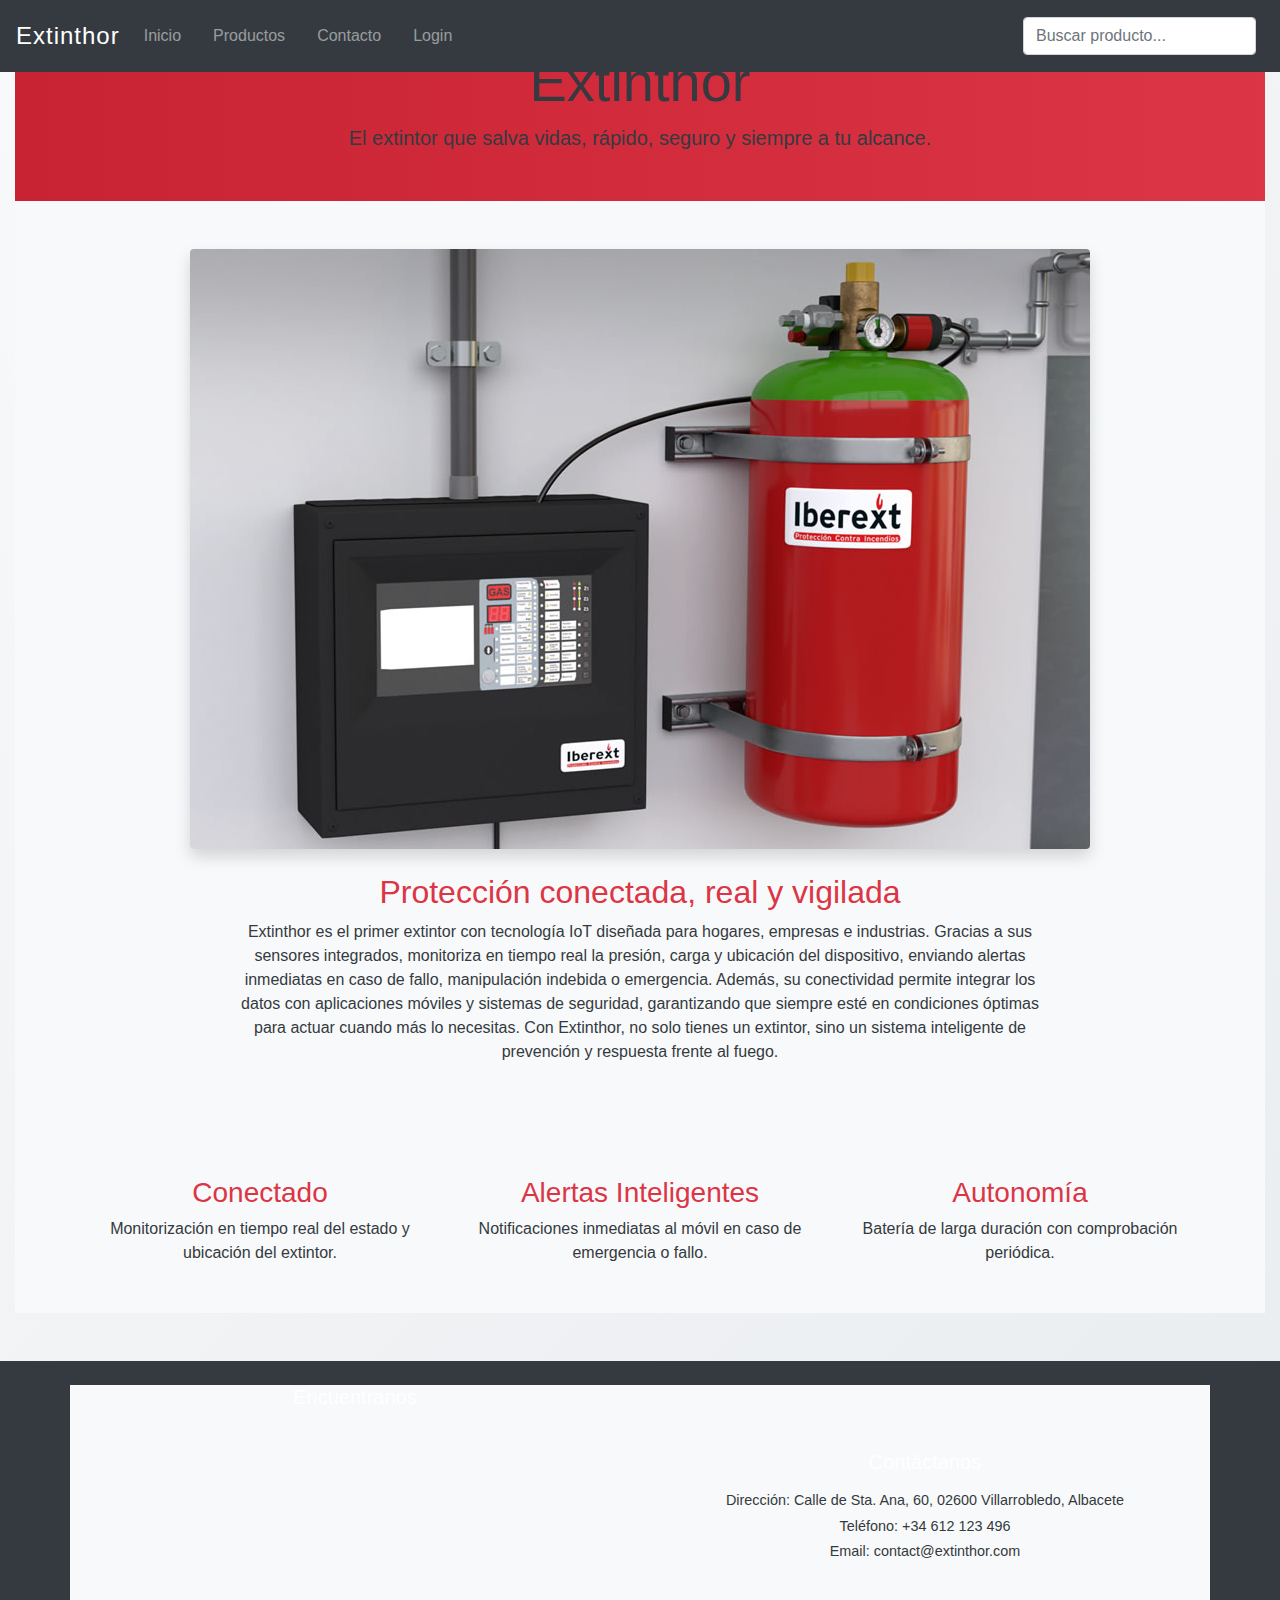
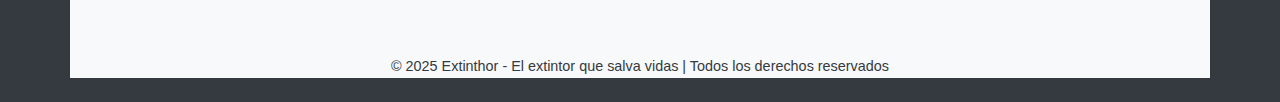
<file: index.html>
<!DOCTYPE html>

<html lang="es">

<head>
    <meta charset="utf-8" />
    <title>Extinthor - El extintor que salva vidas · SPA</title>
    <meta content="width=device-width, initial-scale=1" name="viewport" />
    <link href="https://cdn.jsdelivr.net/npm/bootstrap@4.6.2/dist/css/bootstrap.min.css" rel="stylesheet" />
    <link href="./assets/styles/styles.css" rel="stylesheet" />
</head>

<body>
    <nav class="navbar navbar-expand-md navbar-dark bg-dark fixed-top">
        <a class="navbar-brand" data-section="home" href="#">Extinthor</a>
        <button class="navbar-toggler" data-target="#navMain" data-toggle="collapse" type="button">
            <span class="navbar-toggler-icon"></span>
        </button>
        <div class="collapse navbar-collapse" id="navMain">
            <ul class="navbar-nav mr-auto" id="menu">
                <li class="nav-item"><a class="nav-link" data-section="home" href="#home">Inicio</a></li>
                <li class="nav-item"><a class="nav-link" data-section="productos" href="#productos">Productos</a></li>
                <li class="nav-item"><a class="nav-link" data-section="contacto" href="#contacto">Contacto</a></li>
                <li class="nav-item"><a class="nav-link" data-section="login" href="#login">Login</a></li>
            </ul>
        </div>
    </nav>
    <main class="container-fluid">
        <section aria-label="Inicio" class="view active spa-section bg-light" id="view-home">
            <div class="container-fluid p-0 text-dark bg-light">
                <!-- HERO -->
                <header class="hero text-white text-center py-5">
                    <div class="container text-dark">
                        <h1 class="display-4 fw-bold">Extinthor</h1>
                        <p class="lead">El extintor que salva vidas, rápido, seguro y siempre a tu alcance.</p>
                    </div>
                </header>
                <section class="py-5 text-center">
                    <div class="container">
                        <img alt="Extinthor portada" class="img-fluid rounded shadow" src="./assets/img/portada.jpg" />
                        <h2 class="mt-4">Protección conectada, real y vigilada</h2>
                        <p> Extinthor es el primer extintor con tecnología IoT diseñada para hogares, empresas e
                            industrias. Gracias
                            a sus sensores integrados, monitoriza en tiempo real la presión, carga y ubicación del
                            dispositivo,
                            enviando alertas inmediatas en caso de fallo, manipulación indebida o emergencia. Además, su
                            conectividad
                            permite integrar los datos con aplicaciones móviles y sistemas de seguridad, garantizando
                            que siempre esté
                            en condiciones óptimas para actuar cuando más lo necesitas. Con Extinthor, no solo tienes un
                            extintor,
                            sino un sistema inteligente de prevención y respuesta frente al fuego.</p>
                    </div>
                </section>
                <!-- CARACTERÍSTICAS -->
                <section class="py-5 bg-light">
                    <div class="container">
                        <div class="row text-center">
                            <div class="col-md-4">
                                <h3 class="text-danger">Conectado</h3>
                                <p>Monitorización en tiempo real del estado y ubicación del extintor.</p>
                            </div>
                            <div class="col-md-4">
                                <h3 class="text-danger">Alertas Inteligentes</h3>
                                <p>Notificaciones inmediatas al móvil en caso de emergencia o fallo.</p>
                            </div>
                            <div class="col-md-4">
                                <h3 class="text-danger">Autonomía</h3>
                                <p>Batería de larga duración con comprobación periódica.</p>
                            </div>
                        </div>
                    </div>
                </section>
                <!-- FOOTER -->

            </div>
        </section>
        <section aria-label="Productos" class="view spa-section bg-light" id="view-productos">
            <div class="container-fluid p-0 text-dark bg-light">
                <!-- HERO -->
                <header class="hero text-white text-center py-5">
                    <div class="container text-dark">
                        <h1 class="display-4 fw-bold">Extinthor</h1>
                        <p class="lead">El extintor que salva vidas, rápido, seguro y siempre a tu alcance.</p>
                    </div>
                </header>
                <!-- CARDS -->
                <section class="py-5">
                    <div class="container">
                        <div class="row g-4">
                            <div class="col-12 col-md-6 col-lg-4">
                                <div class="card h-100">
                                    <img alt="Extinthor 1kg" class="card-img-top" src="./assets/img/1kg.jpg" />
                                    <div class="card-body">
                                        <h5 class="card-title">Extinthor 1kg</h5>
                                        <p class="card-text" style="display:none">Compacto y ligero, ideal para coches y
                                            espacios pequeños.
                                            Supervisión IoT incluida.</p>
                                        <button class="btn btn-danger btn-sm btn-mostrar mt-2"
                                            type="button">Mostrar</button>
                                    </div>
                                </div>
                            </div>
                            <div class="col-12 col-md-6 col-lg-4">
                                <div class="card h-100">
                                    <img alt="Extinthor 3kg" class="card-img-top" src="./assets/img/3kg.jpg" />
                                    <div class="card-body">
                                        <h5 class="card-title">Extinthor 3kg</h5>
                                        <p class="card-text" style="display:none">El equilibrio perfecto entre tamaño y
                                            potencia.
                                            Recomendado para oficinas y hogares.</p>
                                        <button class="btn btn-danger btn-sm btn-mostrar mt-2"
                                            type="button">Mostrar</button>
                                    </div>
                                </div>
                            </div>
                            <div class="col-12 col-md-6 col-lg-4">
                                <div class="card h-100">
                                    <img alt="Extinthor 6kg" class="card-img-top" src="./assets/img/6kg.jpg" />
                                    <div class="card-body">
                                        <h5 class="card-title">Extinthor 6kg</h5>
                                        <p class="card-text" style="display:none">Potente y versátil, perfecto para
                                            locales comerciales y
                                            almacenes pequeños.</p>
                                        <button class="btn btn-danger btn-sm btn-mostrar mt-2"
                                            type="button">Mostrar</button>
                                    </div>
                                </div>
                            </div>
                            <div class="col-12 col-md-6 col-lg-4">
                                <div class="card h-100">
                                    <img alt="Extinthor 9kg" class="card-img-top" src="./assets/img/9kg.jpg" />
                                    <div class="card-body">
                                        <h5 class="card-title">Extinthor 9kg</h5>
                                        <p class="card-text" style="display:none">Alta capacidad, recomendado para naves
                                            industriales y
                                            edificios grandes.</p>
                                        <button class="btn btn-danger btn-sm btn-mostrar mt-2"
                                            type="button">Mostrar</button>
                                    </div>
                                </div>
                            </div>
                            <div class="col-12 col-md-6 col-lg-4">
                                <div class="card h-100">
                                    <img alt="Extinthor 12kg" class="card-img-top" src="./assets/img/12kg.jpg" />
                                    <div class="card-body">
                                        <h5 class="card-title">Extinthor 12kg</h5>
                                        <p class="card-text" style="display:none">Diseñado para instalaciones críticas,
                                            con control remoto y
                                            monitoreo 24/7.</p>
                                        <button class="btn btn-danger btn-sm btn-mostrar mt-2"
                                            type="button">Mostrar</button>
                                    </div>
                                </div>
                            </div>
                            <div class="col-12 col-md-6 col-lg-4">
                                <div class="card h-100">
                                    <img alt="Extinthor 25kg" class="card-img-top" src="./assets/img/25kg.jpg" />
                                    <div class="card-body">
                                        <h5 class="card-title">Extinthor 25kg</h5>
                                        <p class="card-text" style="display:none">Extrema capacidad para grandes
                                            industrias y almacenes de
                                            alto riesgo.</p>
                                        <button class="btn btn-danger btn-sm btn-mostrar mt-2"
                                            type="button">Mostrar</button>
                                    </div>
                                </div>
                            </div>
                        </div>
                    </div>
                </section>
                <!-- FOOTER -->

            </div>

        </section>
        <section aria-label="Contacto" class="view spa-section bg-light" id="view-contacto">
            <div class="container-fluid p-0 text-dark bg-light">
                <!-- HERO -->
                <header class="hero text-white text-center py-5">
                    <div class="container text-dark">
                        <h1 class="display-4 fw-bold">Extinthor</h1>
                        <p class="lead">El extintor que salva vidas, rápido, seguro y siempre a tu alcance.</p>
                    </div>
                </header>
                <!-- FORMULARIO -->
                <section class="py-5">
                    <div class="container">
                        <div class="row justify-content-center">
                            <div class="col-lg-8">
                                <div class="card shadow-sm">
                                    <div class="card-body p-4">
                                        <h4 class="mb-4 text-danger">Envíanos un mensaje</h4>
                                        <form>
                                            <div class="mb-3">
                                                <label class="form-label" for="nombre">Nombre completo</label>
                                                <input class="form-control" id="nombre" placeholder="Escriba su nombre"
                                                    required="" type="text" />
                                            </div>
                                            <div class="mb-3">
                                                <label class="form-label" for="email">Correo electrónico</label>
                                                <input class="form-control" id="email" placeholder="nombre@correo.com"
                                                    required="" type="email" />
                                            </div>
                                            <div class="mb-3">
                                                <label class="form-label" for="telefono">Teléfono</label>
                                                <input class="form-control" id="telefono" placeholder="+34 666 455 252"
                                                    type="tel" />
                                            </div>
                                            <div class="mb-3">
                                                <label class="form-label" for="asunto">Asunto</label>
                                                <select class="form-select" id="asunto" required="">
                                                    <option value="">Selecciona un asunto...</option>
                                                    <option value="info">Información general</option>
                                                    <option value="productos">Consulta sobre productos</option>
                                                    <option value="soporte">Soporte técnico</option>
                                                    <option value="otro">Otro</option>
                                                </select>
                                            </div>
                                            <div class="mb-3">
                                                <label class="form-label" for="mensaje">Mensaje</label>
                                                <textarea class="form-control" id="mensaje"
                                                    placeholder="Escribe tu mensaje aquí..." required=""
                                                    rows="5"></textarea>
                                            </div>
                                            <div class="d-grid">
                                                <button class="btn btn-danger btn-lg" type="submit">Enviar
                                                    mensaje</button>
                                            </div>
                                        </form>
                                    </div>
                                </div>
                            </div>
                        </div>
                    </div>
                </section>
                <!-- FOOTER -->

            </div>

        </section>
        <section aria-label="Login" class="view spa-section bg-light" id="view-login">
            <div class="container-fluid p-0 text-dark bg-light">
                <!-- HERO -->
                <header class="hero text-white text-center py-5">
                    <div class="container text-dark">
                        <h1 class="display-4 fw-bold">Extinthor</h1>
                        <p class="lead">El extintor que salva vidas, rápido, seguro y siempre a tu alcance.</p>
                    </div>
                </header>
                <!-- FORMULARIO LOGIN -->
                <section class="py-5">
                    <div class="container">
                        <div class="row justify-content-center">
                            <div class="col-lg-5">
                                <div class="card shadow-sm">
                                    <div class="card-body p-4">
                                        <h4 class="mb-4 text-danger text-center">Bienvenido</h4>
                                        <form>
                                            <div class="mb-3">
                                                <label class="form-label" for="email">Correo electrónico</label>
                                                <input class="form-control" id="email" placeholder="nombre@ejemplo.com"
                                                    required="" type="email" />
                                            </div>
                                            <div class="mb-3">
                                                <label class="form-label" for="password">Contraseña</label>
                                                <input class="form-control" id="password" placeholder="********"
                                                    required="" type="password" />
                                            </div>
                                            <div class="form-check mb-3">
                                                <input class="form-check-input" id="recordarme" type="checkbox" />
                                                <label class="form-check-label" for="recordarme">Recordarme</label>
                                            </div>
                                            <div class="d-grid mb-3">
                                                <button class="btn btn-danger btn-lg" type="submit">Iniciar
                                                    sesión</button>
                                            </div>
                                            <div class="text-center">
                                                <a class="text-danger" href="#">¿Olvidaste tu contraseña?</a>
                                            </div>
                                        </form>
                                    </div>
                                </div>
                            </div>
                        </div>
                    </div>
                </section>
                <!-- FOOTER -->

            </div>

        </section>

    </main>
    <footer class="bg-dark text-white py-4">
        <div class="container text-dark bg-light">
            <div class="row align-items-center">
                <div class="col-md-6 text-center mb-3 mb-md-0">
                    <h5 class="mb-3">Encuentranos</h5>
                    <iframe height="200"
                        src="https://www.google.com/maps/embed?pb=!1m18!1m12!1m3!1d3156.0483442602947!2d-2.604751924447518!3d39.26927212600205!2m3!1f0!2f0!3f0!3m2!1i1024!2i768!4f13.1!3m3!1m2!1s0xd6917c2c64885d7%3A0x65cfbead52b4782a!2sVillarrobledo%2C%20Albacete!5e0!3m2!1ses!2ses!4v1696173200000!5m2!1ses!2ses"
                        style="border:0;" width="350">
                    </iframe>
                </div>
                <div class="col-md-6 text-center text-md-start">
                    <h5 class="mb-3">Contáctanos</h5>
                    <p class="mb-1">Dirección: Calle de Sta. Ana, 60, 02600 Villarrobledo, Albacete</p>
                    <p class="mb-1">Teléfono: +34 612 123 496</p>
                    <p class="mb-1">Email: contact@extinthor.com</p>
                </div>
            </div>
            <div class="text-center mt-4 text-dark bg-light">
                <p class="mb-0 text-dark">© 2025 Extinthor - El extintor que salva vidas | Todos los derechos reservados
                </p>
            </div>
        </div>
    </footer>
    <script src="https://code.jquery.com/jquery-3.6.0.min.js"></script>
    <script src="https://cdn.jsdelivr.net/npm/popper.js@1.16.1/dist/umd/popper.min.js"></script>
    <script src="https://cdn.jsdelivr.net/npm/bootstrap@4.6.2/dist/js/bootstrap.min.js"></script>
    <script src="./assets/js/app.js"></script>
</body>

</html>
</file>
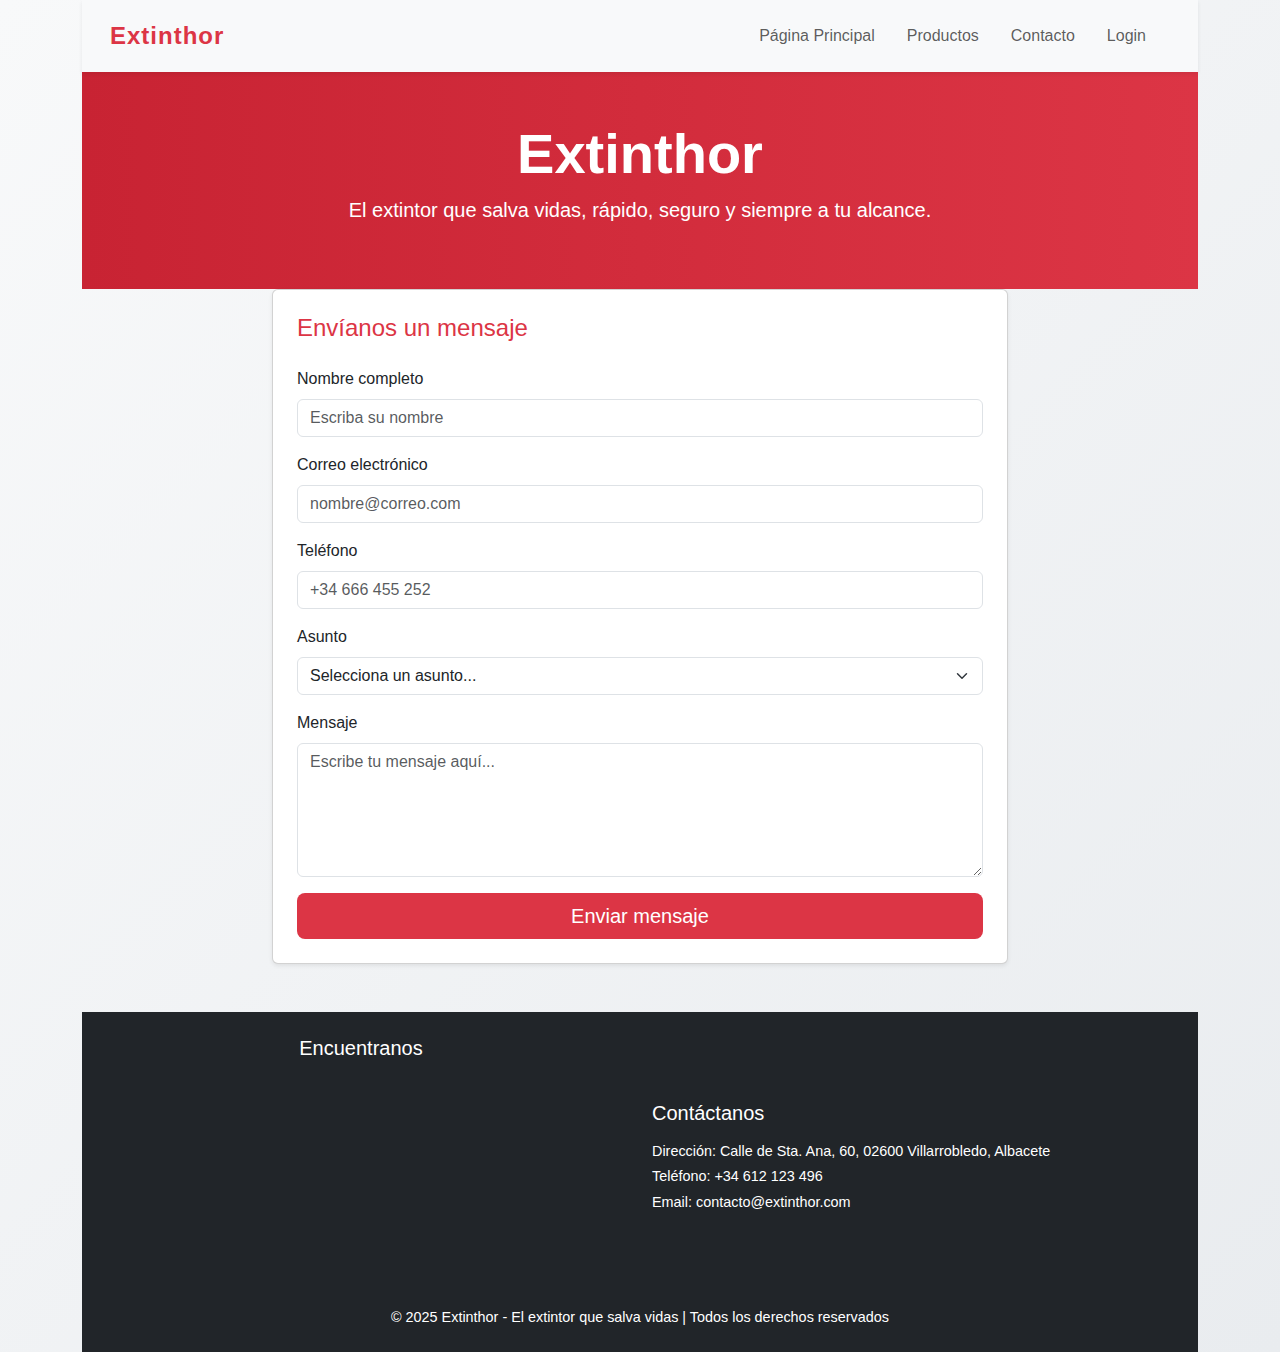
<file: subpages/contact.html>
<!DOCTYPE html>
<html lang="es">
<head>
  <meta charset="UTF-8">
  <meta name="viewport" content="width=device-width, initial-scale=1.0">
  <title>CONTACTOr</title>
  <link href="https://cdn.jsdelivr.net/npm/bootstrap@5.3.2/dist/css/bootstrap.min.css" rel="stylesheet">
<link href="../assets/styles/styles.css" rel="stylesheet">
</head>
<body>
  <div class="container">

    <!-- HEADER -->
    <nav class="navbar navbar-expand-xl navbar-light bg-light shadow-sm">
      <div class="container-fluid">
        <a class="navbar-brand fw-bold text-danger" href="../index.html">Extinthor</a>
        <button class="navbar-toggler" type="button" data-bs-toggle="collapse" data-bs-target="#navbarBasic"
          aria-controls="navbarBasic" aria-expanded="false" aria-label="Toggle navigation">
          <span class="navbar-toggler-icon"></span>
        </button>

        <div class="collapse navbar-collapse" id="navbarBasic">
          <ul class="navbar-nav ms-auto mb-2 mb-xl-0">
            <li class="nav-item">
              <a class="nav-link" href="../index.html">Página Principal</a>
            </li>
            <li class="nav-item">
              <a class="nav-link" href="./events.html">Productos</a>
            </li>
            <li class="nav-item">
              <a class="nav-link" href="./contact.html">Contacto</a>
            </li>
            <li class="nav-item">
              <a class="nav-link" href="./login.html">Login</a>
            </li>
          </ul>
        </div>
      </div>
    </nav>

        <!-- HERO -->
    <header class="hero text-white text-center py-5">
    <div class="container">
        <h1 class="display-4 fw-bold">Extinthor</h1>
        <p class="lead">El extintor que salva vidas, rápido, seguro y siempre a tu alcance.</p>
    </div>
    </header>


        <!-- FORMULARIO -->
        <div class="row justify-content-center">
        <div class="col-lg-8">
            <div class="card shadow-sm">
            <div class="card-body p-4">
                <h4 class="mb-4 text-danger">Envíanos un mensaje</h4>
                <form>
                <div class="mb-3">
                    <label for="nombre" class="form-label">Nombre completo</label>
                    <input type="text" class="form-control" id="nombre" placeholder="Escriba su nombre" required>
                </div>
                <div class="mb-3">
                    <label for="email" class="form-label">Correo electrónico</label>
                    <input type="email" class="form-control" id="email" placeholder="nombre@correo.com" required>
                </div>
                <div class="mb-3">
                    <label for="telefono" class="form-label">Teléfono</label>
                    <input type="tel" class="form-control" id="telefono" placeholder="+34 666 455 252">
                </div>
                <div class="mb-3">
                    <label for="asunto" class="form-label">Asunto</label>
                    <select id="asunto" class="form-select" required>
                    <option value="">Selecciona un asunto...</option>
                    <option value="info">Información general</option>
                    <option value="productos">Consulta sobre productos</option>
                    <option value="soporte">Soporte técnico</option>
                    <option value="otro">Otro</option>
                    </select>
                </div>
                <div class="mb-3">
                    <label for="mensaje" class="form-label">Mensaje</label>
                    <textarea class="form-control" id="mensaje" rows="5" placeholder="Escribe tu mensaje aquí..." required></textarea>
                </div>
                <div class="d-grid">
                    <button type="submit" class="btn btn-danger btn-lg">Enviar mensaje</button>
                </div>
                </form>
            </div>
            </div>
        </div>
        </div>

        <!-- FOOTER -->
    <footer class="bg-dark text-white py-4">
    <div class="container">
        <div class="row align-items-center">
        <div class="col-md-6 text-center mb-3 mb-md-0">
            <h5 class="mb-3">Encuentranos</h5>
            <iframe 
            src="https://www.google.com/maps/embed?pb=!1m18!1m12!1m3!1d3156.0483442602947!2d-2.604751924447518!3d39.26927212600205!2m3!1f0!2f0!3f0!3m2!1i1024!2i768!4f13.1!3m3!1m2!1s0xd6917c2c64885d7%3A0x65cfbead52b4782a!2sVillarrobledo%2C%20Albacete!5e0!3m2!1ses!2ses!4v1696173200000!5m2!1ses!2ses" 
            width="350" height="200" style="border:0;">
            </iframe>
        </div>
        <div class="col-md-6 text-center text-md-start">
            <h5 class="mb-3">Contáctanos</h5>
            <p class="mb-1">Dirección: Calle de Sta. Ana, 60, 02600 Villarrobledo, Albacete</p>
            <p class="mb-1">Teléfono: +34 612 123 496</p>
            <p class="mb-1">Email: contacto@extinthor.com</p>
        </div>
        </div>
        <div class="text-center mt-4">
        <p class="mb-0">© 2025 Extinthor - El extintor que salva vidas | Todos los derechos reservados</p>
        </div>
    </div>
    </footer>
</div>
<script src="https://cdn.jsdelivr.net/npm/bootstrap@5.3.2/dist/js/bootstrap.bundle.min.js"></script>
</body>
</html>
</file>
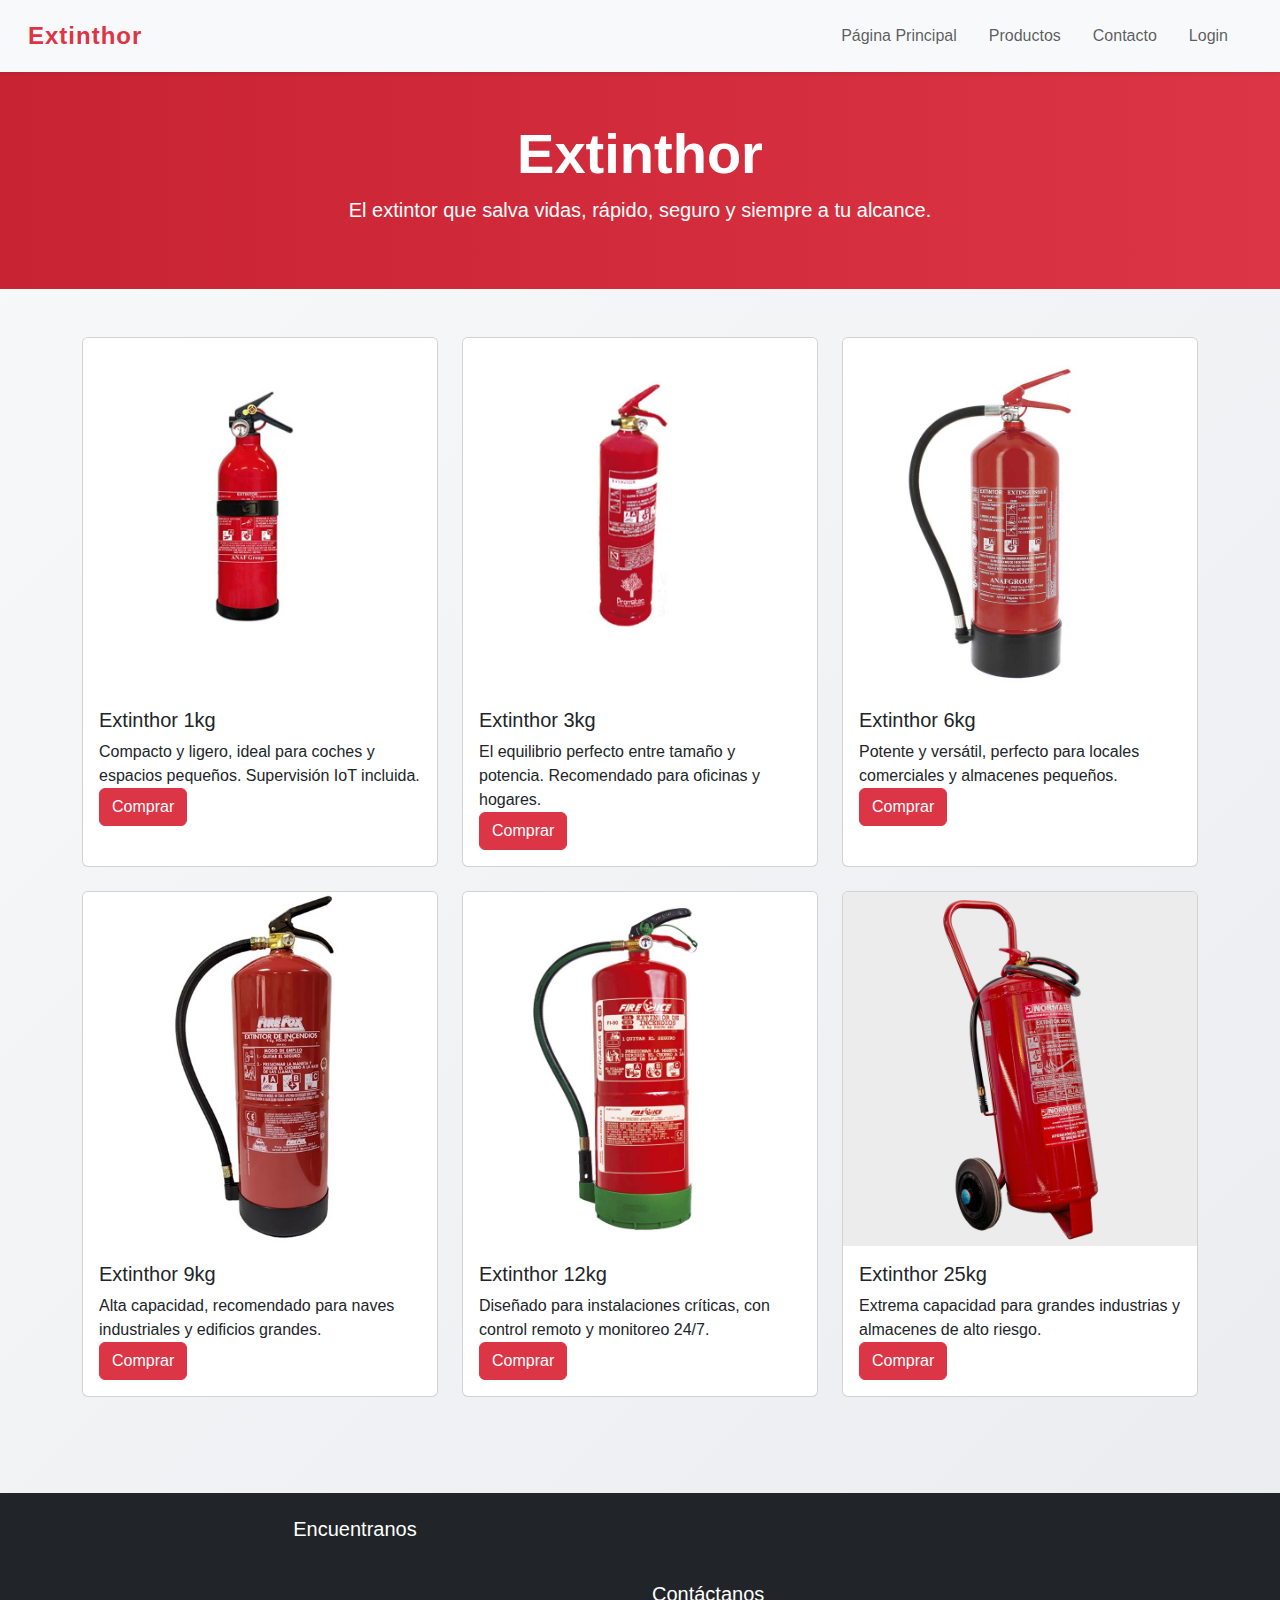
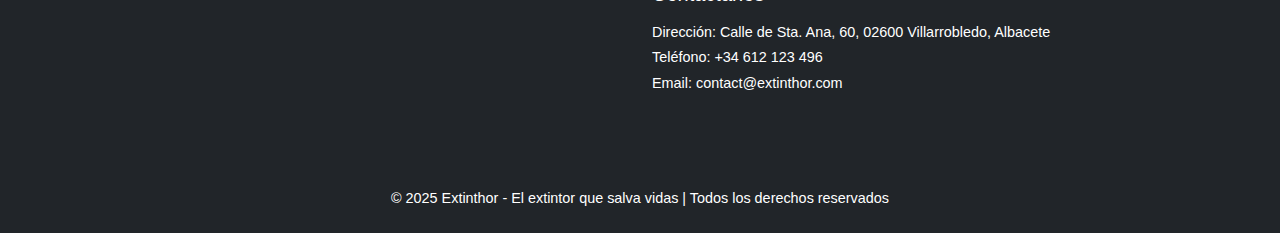
<file: subpages/events.html>
<!DOCTYPE html>
<html lang="es">
<head>
  <meta charset="UTF-8">
  <meta name="viewport" content="width=device-width, initial-scale=1.0">
  <title>PRODUCTOS</title>
  <link href="https://cdn.jsdelivr.net/npm/bootstrap@5.3.2/dist/css/bootstrap.min.css" rel="stylesheet">
  <link href="../assets/styles/styles.css" rel="stylesheet">
</head>
<body>
  <div class="container-fluid p-0">
    <!-- HEADER -->
    <nav class="navbar navbar-expand-xl navbar-light bg-light shadow-sm">
      <div class="container-fluid">
        <a class="navbar-brand fw-bold text-danger" href="../index.html">Extinthor</a>
        <button class="navbar-toggler" type="button" data-bs-toggle="collapse" data-bs-target="#navbarBasic"
          aria-controls="navbarBasic" aria-expanded="false" aria-label="Toggle navigation">
          <span class="navbar-toggler-icon"></span>
        </button>
        <div class="collapse navbar-collapse" id="navbarBasic">
          <ul class="navbar-nav ms-auto mb-2 mb-xl-0">
            <li class="nav-item"><a class="nav-link" href="../index.html">Página Principal</a></li>
            <li class="nav-item"><a class="nav-link" href="./events.html">Productos</a></li>
            <li class="nav-item"><a class="nav-link" href="./contact.html">Contacto</a></li>
            <li class="nav-item"><a class="nav-link" href="./login.html">Login</a></li>
          </ul>
        </div>
      </div>
    </nav>

    <!-- HERO -->
    <header class="hero text-white text-center py-5">
      <div class="container">
        <h1 class="display-4 fw-bold">Extinthor</h1>
        <p class="lead">El extintor que salva vidas, rápido, seguro y siempre a tu alcance.</p>
      </div>
    </header>

    <!-- CARDS -->
    <section class="py-5">
      <div class="container">
        <div class="row g-4">
          <div class="col-12 col-md-6 col-lg-4">
            <div class="card h-100">
              <img src="../assets/img/1kg.jpg" class="card-img-top" alt="Extinthor 1kg">
              <div class="card-body">
                <h5 class="card-title">Extinthor 1kg</h5>
                <p class="card-text">Compacto y ligero, ideal para coches y espacios pequeños. Supervisión IoT incluida.</p>
                <a href="#" class="btn btn-danger">Comprar</a>
              </div>
            </div>
          </div>
          <div class="col-12 col-md-6 col-lg-4">
            <div class="card h-100">
              <img src="../assets/img/3kg.jpg" class="card-img-top" alt="Extinthor 3kg">
              <div class="card-body">
                <h5 class="card-title">Extinthor 3kg</h5>
                <p class="card-text">El equilibrio perfecto entre tamaño y potencia. Recomendado para oficinas y hogares.</p>
                <a href="#" class="btn btn-danger">Comprar</a>
              </div>
            </div>
          </div>
          <div class="col-12 col-md-6 col-lg-4">
            <div class="card h-100">
              <img src="../assets/img/6kg.jpg" class="card-img-top" alt="Extinthor 6kg">
              <div class="card-body">
                <h5 class="card-title">Extinthor 6kg</h5>
                <p class="card-text">Potente y versátil, perfecto para locales comerciales y almacenes pequeños.</p>
                <a href="#" class="btn btn-danger">Comprar</a>
              </div>
            </div>
          </div>
          <div class="col-12 col-md-6 col-lg-4">
            <div class="card h-100">
              <img src="../assets/img/9kg.jpg" class="card-img-top" alt="Extinthor 9kg">
              <div class="card-body">
                <h5 class="card-title">Extinthor 9kg</h5>
                <p class="card-text">Alta capacidad, recomendado para naves industriales y edificios grandes.</p>
                <a href="#" class="btn btn-danger">Comprar</a>
              </div>
            </div>
          </div>
          <div class="col-12 col-md-6 col-lg-4">
            <div class="card h-100">
              <img src="../assets/img/12kg.jpg" class="card-img-top" alt="Extinthor 12kg">
              <div class="card-body">
                <h5 class="card-title">Extinthor 12kg</h5>
                <p class="card-text">Diseñado para instalaciones críticas, con control remoto y monitoreo 24/7.</p>
                <a href="#" class="btn btn-danger">Comprar</a>
              </div>
            </div>
          </div>
          <div class="col-12 col-md-6 col-lg-4">
            <div class="card h-100">
              <img src="../assets/img/25kg.jpg" class="card-img-top" alt="Extinthor 25kg">
              <div class="card-body">
                <h5 class="card-title">Extinthor 25kg</h5>
                <p class="card-text">Extrema capacidad para grandes industrias y almacenes de alto riesgo.</p>
                <a href="#" class="btn btn-danger">Comprar</a>
              </div>
            </div>
          </div>
        </div>
      </div>
    </section>

    <!-- FOOTER -->
    <footer class="bg-dark text-white py-4">
      <div class="container">
        <div class="row align-items-center">
          <div class="col-md-6 text-center mb-3 mb-md-0">
            <h5 class="mb-3">Encuentranos</h5>
            <iframe 
              src="https://www.google.com/maps/embed?pb=!1m18!1m12!1m3!1d3156.0483442602947!2d-2.604751924447518!3d39.26927212600205!2m3!1f0!2f0!3f0!3m2!1i1024!2i768!4f13.1!3m3!1m2!1s0xd6917c2c64885d7%3A0x65cfbead52b4782a!2sVillarrobledo%2C%20Albacete!5e0!3m2!1ses!2ses!4v1696173200000!5m2!1ses!2ses" 
              width="350" height="200" style="border:0;">
            </iframe>
          </div>
          <div class="col-md-6 text-center text-md-start">
            <h5 class="mb-3">Contáctanos</h5>
            <p class="mb-1">Dirección: Calle de Sta. Ana, 60, 02600 Villarrobledo, Albacete</p>
            <p class="mb-1">Teléfono: +34 612 123 496</p>
            <p class="mb-1">Email: contact@extinthor.com</p>
          </div>
        </div>
        <div class="text-center mt-4">
          <p class="mb-0">© 2025 Extinthor - El extintor que salva vidas | Todos los derechos reservados</p>
        </div>
      </div>
    </footer>

  </div>

  <script src="https://cdn.jsdelivr.net/npm/bootstrap@5.3.2/dist/js/bootstrap.bundle.min.js"></script>
</body>
</html>
</file>
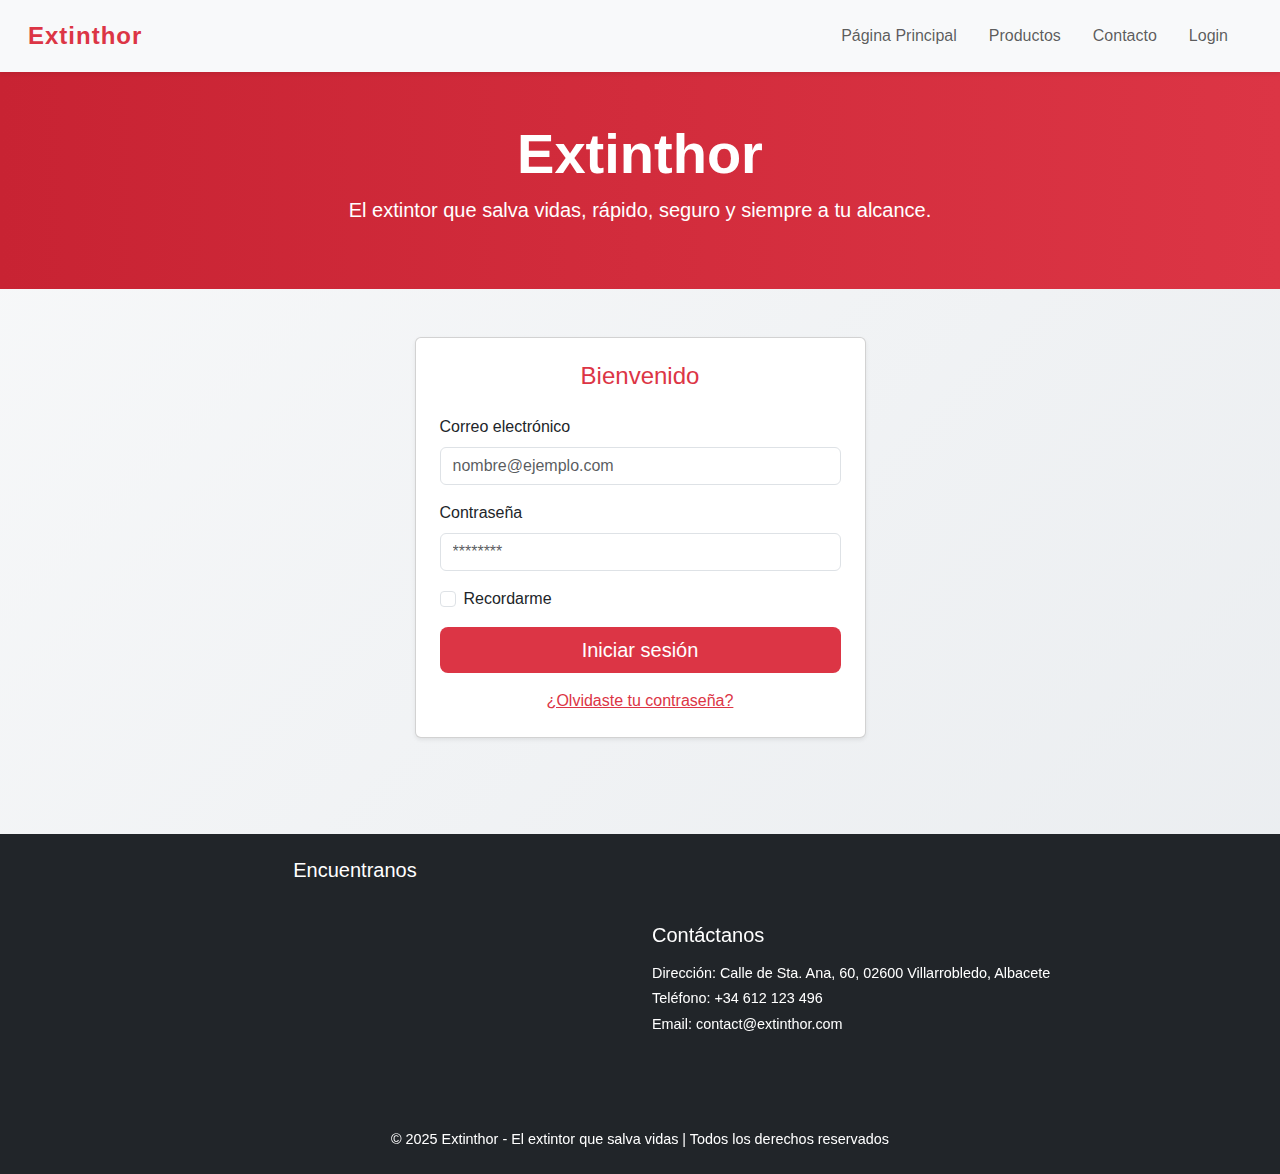
<file: subpages/login.html>
<!DOCTYPE html>
<html lang="es">
<head>
  <meta charset="UTF-8">
  <meta name="viewport" content="width=device-width, initial-scale=1.0">
  <title>LOGIN</title>
  <link href="https://cdn.jsdelivr.net/npm/bootstrap@5.3.2/dist/css/bootstrap.min.css" rel="stylesheet">
  <link href="../assets/styles/styles.css" rel="stylesheet">
</head>
<body>
  <div class="container-fluid p-0">

    <!-- HEADER -->
    <nav class="navbar navbar-expand-xl navbar-light bg-light shadow-sm">
      <div class="container-fluid">
        <a class="navbar-brand fw-bold text-danger" href="../index.html">Extinthor</a>
        <button class="navbar-toggler" type="button" data-bs-toggle="collapse" data-bs-target="#navbarBasic"
          aria-controls="navbarBasic" aria-expanded="false" aria-label="Toggle navigation">
          <span class="navbar-toggler-icon"></span>
        </button>

        <div class="collapse navbar-collapse" id="navbarBasic">
          <ul class="navbar-nav ms-auto mb-2 mb-xl-0">
            <li class="nav-item">
              <a class="nav-link" href="../index.html">Página Principal</a>
            </li>
            <li class="nav-item">
              <a class="nav-link" href="./events.html">Productos</a>
            </li>
            <li class="nav-item">
              <a class="nav-link" href="./contact.html">Contacto</a>
            </li>
            <li class="nav-item">
              <a class="nav-link" href="./login.html">Login</a>
            </li>
          </ul>
        </div>
      </div>
    </nav>

    <!-- HERO -->
    <header class="hero text-white text-center py-5">
      <div class="container">
        <h1 class="display-4 fw-bold">Extinthor</h1>
        <p class="lead">El extintor que salva vidas, rápido, seguro y siempre a tu alcance.</p>
      </div>
    </header>

    <!-- FORMULARIO LOGIN -->
    <section class="py-5">
      <div class="container">
        <div class="row justify-content-center">
          <div class="col-lg-5">
            <div class="card shadow-sm">
              <div class="card-body p-4">
                <h4 class="mb-4 text-danger text-center">Bienvenido</h4>
                <form>
                  <div class="mb-3">
                    <label for="email" class="form-label">Correo electrónico</label>
                    <input type="email" class="form-control" id="email" placeholder="nombre@ejemplo.com" required>
                  </div>
                  <div class="mb-3">
                    <label for="password" class="form-label">Contraseña</label>
                    <input type="password" class="form-control" id="password" placeholder="********" required>
                  </div>
                  <div class="form-check mb-3">
                    <input class="form-check-input" type="checkbox" id="recordarme">
                    <label class="form-check-label" for="recordarme">Recordarme</label>
                  </div>
                  <div class="d-grid mb-3">
                    <button type="submit" class="btn btn-danger btn-lg">Iniciar sesión</button>
                  </div>
                  <div class="text-center">
                    <a href="#" class="text-danger">¿Olvidaste tu contraseña?</a>
                  </div>
                </form>
              </div>
            </div>
          </div>
        </div>
      </div>
    </section>

    <!-- FOOTER -->
    <footer class="bg-dark text-white py-4">
      <div class="container">
        <div class="row align-items-center">
          <div class="col-md-6 text-center mb-3 mb-md-0">
            <h5 class="mb-3">Encuentranos</h5>
            <iframe 
              src="https://www.google.com/maps/embed?pb=!1m18!1m12!1m3!1d3156.0483442602947!2d-2.604751924447518!3d39.26927212600205!2m3!1f0!2f0!3f0!3m2!1i1024!2i768!4f13.1!3m3!1m2!1s0xd6917c2c64885d7%3A0x65cfbead52b4782a!2sVillarrobledo%2C%20Albacete!5e0!3m2!1ses!2ses!4v1696173200000!5m2!1ses!2ses" 
              width="350" height="200" style="border:0;">
            </iframe>
          </div>
          <div class="col-md-6 text-center text-md-start">
            <h5 class="mb-3">Contáctanos</h5>
            <p class="mb-1">Dirección: Calle de Sta. Ana, 60, 02600 Villarrobledo, Albacete</p>
            <p class="mb-1">Teléfono: +34 612 123 496</p>
            <p class="mb-1">Email: contact@extinthor.com</p>
          </div>
        </div>
        <div class="text-center mt-4">
          <p class="mb-0">© 2025 Extinthor - El extintor que salva vidas | Todos los derechos reservados</p>
        </div>
      </div>
    </footer>

  </div>

  <script src="https://cdn.jsdelivr.net/npm/bootstrap@5.3.2/dist/js/bootstrap.bundle.min.js"></script>
</body>
</html>
</file>
<file: assets/styles/styles.css>
body {
  font-family: 'Segoe UI', Tahoma, Geneva, Verdana, sans-serif;
  background: linear-gradient(135deg, #f8f9fa, #e9ecef);
  color: #333;
  min-height: 100vh;
}

.navbar {
  padding: 0.8rem 1rem;
}

.navbar-brand {
  font-size: 1.5rem;
  letter-spacing: 1px;
}

.nav-link {
  margin-right: 1rem;
  transition: color 0.3s ease;
}

.nav-link:hover {
  color: #dc3545;
}

header {
  background: linear-gradient(to right, #c82333, #dc3545);
}

header h1 {
  font-size: 3rem;
}

header p {
  font-size: 1.2rem;
}

/* SECCIONES */
section h2, section h3 {
  color: #dc3545;
  margin-top: 1rem;
}

section p {
  max-width: 800px;
  margin: 0 auto;
}

button.btn-danger {
  background-color: #dc3545;
  border: none;
}

button.btn-danger:hover {
  background-color: #bb2d3b;
}

footer {
  margin-top: 3rem;
}

footer h5 {
  color: #fff;
  margin-bottom: 1rem;
}

footer p {
  font-size: 0.9rem;
}

footer iframe {
  border-radius: 10px;
}

@media (max-width: 768px) {
  header h1 {
    font-size: 2.2rem;
  }

  .nav-link {
    margin-right: 0;
  }
}
.hero {
  background: linear-gradient(to right, #c82333, #dc3545);
}
</file>
